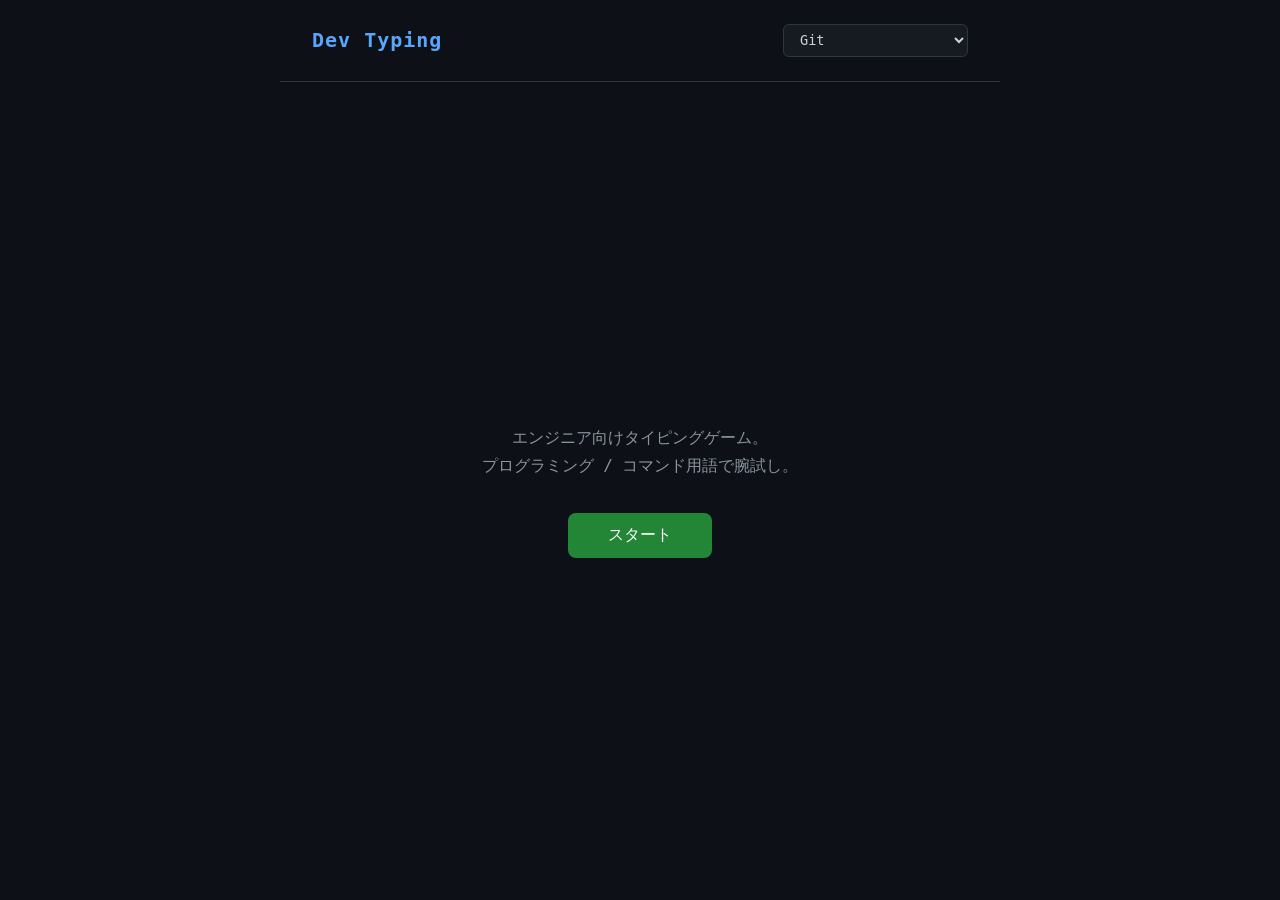
<file: index.html>
<!DOCTYPE html>
<!-- HTML文書であることをブラウザに伝える宣言。必ず1行目に書く -->
<html lang="ja">
<!-- lang="ja" → このページが日本語であることを検索エンジンや読み上げソフトに伝える -->

<head>
  <!-- headの中身は画面には表示されない。ページの設定を書く場所 -->

  <!-- 文字コードの指定。UTF-8にしないと日本語が文字化けする -->
  <meta charset="UTF-8">

  <!-- スマホ表示の設定。width=device-width でスマホ幅に合わせる -->
  <meta name="viewport" content="width=device-width, initial-scale=1.0">

  <!-- ブラウザのタブに表示されるタイトル -->
  <title>Dev Typing</title>

  <!-- CSSファイルを読み込む。rel="stylesheet" は必須 -->
  <link rel="stylesheet" href="style.css">
</head>

<body>
  <!-- bodyの中に書いたものが画面に表示される -->

  <!-- ===== ヘッダー：ページ上部の共通エリア ===== -->
  <header>
    <!-- h1 = 一番大きな見出し。ページに1つだけ使うのが基本 -->
    <h1>Dev Typing</h1>

    <!-- select = ドロップダウン選択。id="genre-select" でJSから操作する -->
    <select id="genre-select">
      <!-- option の value がJSに渡される値。表示テキストとは別 -->
      <option value="git">Git</option>
      <option value="linux">Linux</option>
      <option value="java">Java</option>
      <option value="sql">SQL</option>
      <option value="command">コマンド全般</option>
      <option value="programming">JS / プログラミング</option>
    </select>
  </header>

  <!-- ===== スタート画面 ===== -->
  <!-- class="screen active" → CSSで .screen は非表示、.active がついた画面だけ表示される -->
  <!-- id="screen-start" → JSがこの要素を取得してactive切り替えに使う -->
  <div id="screen-start" class="screen active">

    <!-- p = 段落テキスト。<br> で改行 -->
    <p class="description">エンジニア向けタイピングゲーム。<br>プログラミング / コマンド用語で腕試し。</p>

    <!-- button を押すと JS の startGame() が呼ばれる（script.jsで設定） -->
    <button id="btn-start" class="btn-primary">スタート</button>
  </div>

  <!-- ===== プレイ中画面 ===== -->
  <!-- activeクラスがないので最初は非表示。JSがゲーム開始時にactiveを付ける -->
  <div id="screen-play" class="screen">

    <!-- ステータスバー：タイマー・正答数・ミス数を横並びで表示 -->
    <div class="status-bar">
      <!-- span = インライン要素。JSがtextContentで文字を書き換える -->
      <span id="timer">⏱ 60秒</span>
      <span id="correct-count">✓ 0問</span>
      <span id="miss-count">❌ 0</span>
    </div>

    <!-- 問題表示エリア -->
    <div class="word-area">
      <!-- 問題の説明文（「gitのブランチを切り替える」など）。JSが更新する -->
      <div id="word-desc" class="word-desc"></div>

      <!-- 問題の単語本体。JSがtextContentで単語を入れる -->
      <div id="word-display" class="word-target"></div>

      <!-- 入力中の進捗（打った文字=緑、次の文字=青カーソル、残り=グレー）。JSがinnerHTMLで更新 -->
      <div id="word-progress" class="word-progress"></div>
    </div>

    <!-- テキスト入力欄。autocomplete等をoffにしてブラウザの補完・修正機能を無効化 -->
    <input id="type-input" type="text"
      autocomplete="off"
      autocorrect="off"
      autocapitalize="off"
      spellcheck="false"
      placeholder="ここに入力…">

    <!-- 終了ボタン。押すと abortGame() が呼ばれてスタート画面に戻る -->
    <button id="btn-end" class="btn-primary">終了</button>
  </div>

  <!-- ===== リザルト画面 ===== -->
  <div id="screen-result" class="screen">
    <h2>リザルト</h2>

    <!-- 2列グリッドでスコアカードを並べる -->
    <div class="result-grid">
      <!-- 各カード：label（ラベル）とvalue（数値）をspanで分けてCSSでスタイルを当てる -->
      <div class="result-item">
        <span class="label">正答数</span>
        <span id="res-correct" class="value">-</span>
      </div>
      <div class="result-item">
        <span class="label">ミス</span>
        <span id="res-miss" class="value">-</span>
      </div>
      <div class="result-item">
        <span class="label">WPM</span>
        <span id="res-wpm" class="value">-</span>
      </div>
      <div class="result-item">
        <span class="label">正確率</span>
        <span id="res-accuracy" class="value">-</span>
      </div>
    </div>

    <!-- もう一度ボタン。押すと startGame() が呼ばれてスコアリセット＆再スタート -->
    <button id="btn-retry" class="btn-primary">もう一度</button>
  </div>

  <!-- ===== JSファイルの読み込み ===== -->
  <!-- words.js を先に読み込む → script.js から wordList を使えるようにするため -->
  <!-- bodyの末尾に書くのが基本。headに書くとHTMLより先にJSが動いてしまう -->
  <script src="words.js"></script>
  <script src="script.js"></script>
</body>
</html>
</file>
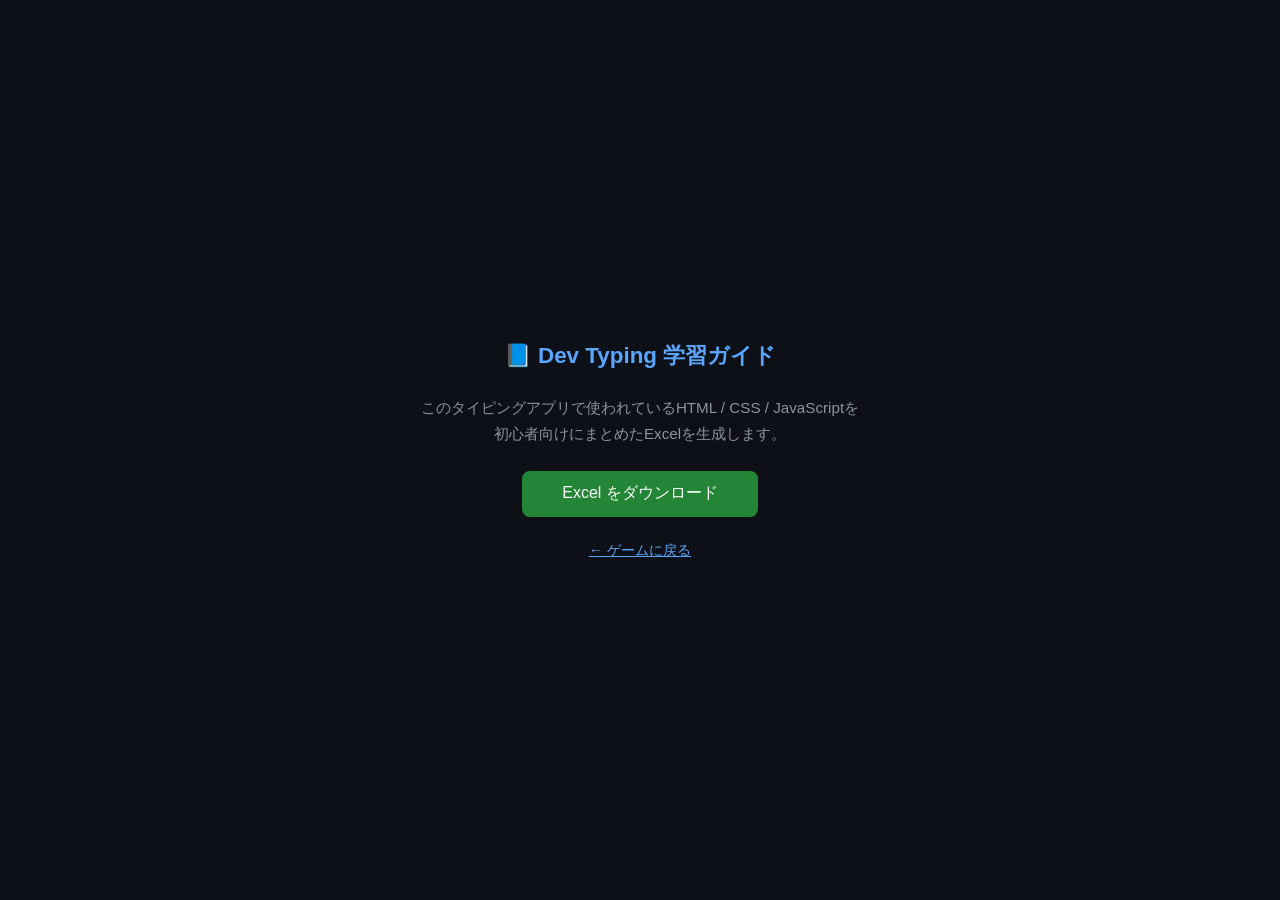
<file: study-guide.html>
<!DOCTYPE html>
<html lang="ja">
<head>
  <meta charset="UTF-8">
  <title>学習ガイド生成 | Dev Typing</title>
  <script src="https://cdn.sheetjs.com/xlsx-latest/package/dist/xlsx.full.min.js"></script>
  <style>
    *, *::before, *::after { box-sizing: border-box; margin: 0; padding: 0; }
    body {
      background: #0d1117;
      color: #c9d1d9;
      font-family: 'Segoe UI', sans-serif;
      min-height: 100vh;
      display: flex;
      flex-direction: column;
      align-items: center;
      justify-content: center;
      gap: 1.5rem;
      padding: 2rem;
    }
    h1 { color: #58a6ff; font-size: 1.4rem; }
    p  { color: #8b949e; font-size: 0.95rem; text-align: center; line-height: 1.7; }
    button {
      background: #238636;
      color: #fff;
      border: none;
      border-radius: 8px;
      padding: 0.8rem 2.5rem;
      font-size: 1rem;
      cursor: pointer;
      transition: opacity 0.15s;
    }
    button:hover { opacity: 0.85; }
    a { color: #58a6ff; font-size: 0.9rem; }
  </style>
</head>
<body>
  <h1>📘 Dev Typing 学習ガイド</h1>
  <p>このタイピングアプリで使われているHTML / CSS / JavaScriptを<br>初心者向けにまとめたExcelを生成します。</p>
  <button onclick="generate()">Excel をダウンロード</button>
  <a href="index.html">← ゲームに戻る</a>

  <script>
  function generate() {
    const wb = XLSX.utils.book_new();

    // ===== 共通ヘルパー =====
    function addSheet(name, data, colWidths) {
      const ws = XLSX.utils.aoa_to_sheet(data);
      ws["!cols"] = colWidths.map(w => ({ wch: w }));
      XLSX.utils.book_append_sheet(wb, ws, name);
    }

    // ===== Sheet1: HTMLタグ =====
    addSheet("1_HTMLタグ", [
      ["Dev Typing で使われているHTMLタグ一覧"],
      [],
      ["タグ", "読み方", "役割", "このプロジェクトでの使用例"],
      ["<!DOCTYPE html>", "ドックタイプ",   "HTML5文書であることを宣言する",             "index.htmlの1行目に必ず書く"],
      ["<html>",          "エイチティーエムエル", "ページ全体を囲む大元のタグ",            "lang=\"ja\" で日本語ページと宣言"],
      ["<head>",          "ヘッド",          "ページの設定情報を書く場所（画面に出ない）", "タイトル・CSSの読み込みを記述"],
      ["<body>",          "ボディ",          "画面に表示される内容をすべて囲む",          "header・div・scriptなどを入れる"],
      ["<header>",        "ヘッダー",        "ページ上部のヘッダーエリア",               "タイトルとジャンル選択を配置"],
      ["<h1> <h2>",       "エイチワン / エイチツー", "見出しテキスト（数字が小さいほど大きい）", "h1=「Dev Typing」 h2=「リザルト」"],
      ["<div>",           "ディブ",          "ブロック要素をグループ化する万能タグ",       "3つの画面（start/play/result）に使用"],
      ["<p>",             "パラグラフ",      "段落テキスト",                             "スタート画面の説明文"],
      ["<button>",        "ボタン",          "クリックできるボタン",                     "スタート・終了・もう一度ボタン"],
      ["<input>",         "インプット",      "テキスト入力欄",                           "タイピングの入力欄（type-input）"],
      ["<select>",        "セレクト",        "ドロップダウンの選択ボックス",              "ジャンル選択（genre-select）"],
      ["<option>",        "オプション",      "<select>の各選択肢",                       "Git / Linux / Java / SQL など"],
      ["<span>",          "スパン",          "インライン要素をグループ化する",            "タイマー・正答数・ミス数の表示"],
      ["<link>",          "リンク",          "外部CSSファイルを読み込む",                "href=\"style.css\""],
      ["<script>",        "スクリプト",      "外部JSファイルを読み込む",                 "src=\"words.js\" src=\"script.js\""],
    ], [22, 24, 36, 38]);

    // ===== Sheet2: HTML属性 =====
    addSheet("2_HTML属性", [
      ["Dev Typing で使われているHTML属性一覧"],
      [],
      ["属性名", "どのタグにつける", "役割", "このプロジェクトの例"],
      ["id",           "ほぼすべて",  "その要素を一意に特定する名前。JSで取得するときに使う",           "id=\"btn-start\"  id=\"timer\""],
      ["class",        "ほぼすべて",  "CSSやJSで複数要素をグループ化する。空白区切りで複数指定可",     "class=\"screen active\""],
      ["src",          "script",      "読み込むJSファイルのパス",                                       "src=\"script.js\""],
      ["href",         "link",        "読み込むCSSファイルのパス",                                      "href=\"style.css\""],
      ["rel",          "link",        "linkタグの関係性。CSSなら必ず stylesheet",                       "rel=\"stylesheet\""],
      ["lang",         "html",        "ページの言語。検索エンジンや読み上げソフトが参照する",            "lang=\"ja\""],
      ["charset",      "meta",        "文字コードの指定。UTF-8が標準",                                  "charset=\"UTF-8\""],
      ["value",        "option",      "選択されたときにJSに渡される値",                                 "value=\"git\"  value=\"sql\""],
      ["type",         "input",       "入力欄の種類を指定する",                                         "type=\"text\"（テキスト入力）"],
      ["placeholder",  "input",       "何も入力していないときに薄く表示されるヒント文",                  "placeholder=\"ここに入力…\""],
      ["autocomplete", "input",       "ブラウザの自動補完を制御する",                                   "autocomplete=\"off\" でオフ"],
      ["autocorrect",  "input",       "iOSの自動修正を無効にする",                                      "autocorrect=\"off\""],
      ["autocapitalize","input",      "iOSの自動大文字化を無効にする",                                  "autocapitalize=\"off\""],
      ["spellcheck",   "input",       "スペルチェックの赤波線を非表示にする",                           "spellcheck=\"false\""],
    ], [18, 20, 44, 38]);

    // ===== Sheet3: CSS基礎 =====
    addSheet("3_CSS基礎", [
      ["Dev Typing で使われているCSS概念一覧"],
      [],
      ["概念", "書き方", "説明", "このプロジェクトの例"],
      ["タグセレクタ",   "body { }",                   "そのタグ名の要素すべてにスタイルを適用",         "body { background: #0d1117 }"],
      ["classセレクタ",  ".screen { }",                ".(ドット)+クラス名の要素にスタイルを適用",       ".screen { display: none }"],
      ["idセレクタ",     "#timer { }",                 "#(ハッシュ)+id名の要素にスタイルを適用",        "#timer { color: var(--yellow) }"],
      ["CSS変数",        "--変数名: 値",               ":root{}に書いて色などを変数として管理できる",    "--green: #3fb950  --blue: #58a6ff"],
      ["var()",          "color: var(--green)",         "CSS変数を参照して値を使う",                      "color: var(--text-muted)"],
      ["display: flex",  "display: flex",               "子要素を横（または縦）に並べるレイアウト",       "header・status-barの横並び"],
      ["display: grid",  "display: grid",               "格子状に要素を並べるレイアウト",                 "リザルトの2列カード"],
      ["display: none",  "display: none",               "要素を非表示にする",                             "非アクティブな画面を隠す"],
      ["justify-content","justify-content: space-around","flex内の横方向の配置を指定",                    "ステータスバーのアイコン等間隔"],
      ["align-items",    "align-items: center",         "flex内の縦方向の配置を指定",                     "ヘッダーの縦中央揃え"],
      ["border-radius",  "border-radius: 8px",          "角を丸める",                                     "ボタン・カード・入力欄"],
      ["transition",     "transition: opacity 0.15s",   "値の変化をアニメーションにする",                 "ボタンhover時のフェード"],
      ["padding",        "padding: 1rem 2rem",           "要素の内側の余白（上下 左右）",                  "ヘッダー・カードの余白"],
      ["gap",            "gap: 1rem",                   "flex/gridの子要素間のすき間",                    "画面内のパーツ間のすき間"],
      [":hover 擬似クラス","button:hover { }",          "マウスが乗ったときだけ適用されるスタイル",       "ボタンの不透明度を下げる"],
      ["!important的な強さ","class > tag",              "idが最強、次にclass、タグが最弱（詳細度）",       "activeクラスでdisplay:flexを上書き"],
    ], [20, 28, 40, 36]);

    // ===== Sheet4: JS基礎 =====
    addSheet("4_JavaScript基礎", [
      ["Dev Typing で使われているJavaScript基礎"],
      [],
      ["概念", "書き方", "説明", "このプロジェクトの例"],
      ["const",            "const x = 60",               "再代入しない変数。基本これを使う",                      "const GAME_TIME = 60"],
      ["let",              "let x = 0",                  "あとで値が変わる変数",                                  "let state = { ... }"],
      ["オブジェクト",     "{ key: value }",             "複数の値をまとめて1つの変数で管理",                     "state = { timeLeft:60, isPlaying:false }"],
      ["配列",             "[値1, 値2, ...]",             "値を順番に並べたリスト",                                "wordList.git = [ {word:..., desc:...} ]"],
      ["関数定義",         "function 名前() { }",        "処理をまとめて名前をつける。何度でも呼び出せる",         "function startGame() { }"],
      ["関数呼び出し",     "startGame()",                "定義した関数を実行する",                                "btn-startクリック時にstartGame()を呼ぶ"],
      ["if文",             "if (条件) { }",              "条件が true のときだけ処理を実行",                      "if (state.timeLeft <= 0) endGame()"],
      ["if-else文",        "if (条件) { } else { }",     "条件が false のときは else の中を実行",                 "正解 / ミスの分岐"],
      ["for文",            "for (let i=0; i<n; i++)",    "指定した回数だけ繰り返す",                              "単語の文字を1文字ずつ処理"],
      ["アロー関数",       "() => { }",                  "functionの短い書き方。setTimeoutなどによく使う",        "setTimeout(() => ..., 150)"],
      ["テンプレートリテラル","` 文字${変数} `",         "バッククォートで囲み ${} で変数を埋め込む",             "` ⏱ ${state.timeLeft}秒 `"],
      ["三項演算子",       "条件 ? 真の値 : 偽の値",     "if-elseを1行で書ける",                                  "wpm = elapsed>0 ? Math.round(...) : 0"],
      ["Math.random()",    "Math.random()",               "0以上1未満のランダムな小数を返す",                      "ランダムに問題を選ぶ"],
      ["Math.floor()",     "Math.floor(3.9) → 3",        "小数を切り捨てて整数にする",                            "配列のインデックスを整数にする"],
      ["Math.round()",     "Math.round(3.5) → 4",        "小数を四捨五入する",                                    "WPM・正確率の小数を丸める"],
      ["setInterval()",    "setInterval(関数, 1000)",    "指定ミリ秒ごとに関数を繰り返し実行",                    "1秒ごとにtick()でタイマーを減らす"],
      ["clearInterval()",  "clearInterval(id)",           "setIntervalを止める",                                   "ゲーム終了時・中断時に呼ぶ"],
      ["Date.now()",       "Date.now()",                  "現在時刻をミリ秒で取得",                                "ゲーム開始時刻を記録してWPM計算"],
    ], [22, 30, 42, 40]);

    // ===== Sheet5: DOM操作 =====
    addSheet("5_DOM操作（HTML↔JS）", [
      ["DOMとは: JavaScriptからHTMLを操作するための仕組み。idを使って要素を取得し、内容やスタイルを変更できる。"],
      [],
      ["やること", "書き方", "説明", "このプロジェクトの使用箇所"],
      ["要素を取得する",      "document.getElementById(\"id名\")",      "HTMLのid属性でJS側から要素を掴む",               "const elTimer = getElementById(\"timer\")"],
      ["テキストを書き換える","要素.textContent = \"文字\"",            "要素のテキストを変更する（HTMLタグは無効化）",   "elTimer.textContent = `⏱ ${timeLeft}秒`"],
      ["HTMLを書き換える",    "要素.innerHTML = \"<span>...\"",         "要素の内部HTMLごと書き換える（タグも使える）",  "文字を色分けしてinnerHTMLで描画"],
      ["クラスを追加",        "要素.classList.add(\"クラス名\")",       "CSSクラスを追加してスタイルを当てる",           "ミス時 elInput.classList.add(\"miss\")"],
      ["クラスを削除",        "要素.classList.remove(\"クラス名\")",    "CSSクラスを外してスタイルを解除する",           "0.15秒後にclassList.remove(\"miss\")"],
      ["クラスを切り替える",  "要素.classList.toggle(\"名前\", 条件)",  "条件がtrueでadd、falseでremoveを自動で行う",    "画面切り替えにactiveクラスをtoggle"],
      ["入力値を取得",        "inputElement.value",                     "inputタグに入力された現在の文字列を取得",       "const typed = e.target.value"],
      ["入力値をセット",      "inputElement.value = \"\"",              "input欄の内容をJSから変更する",                 "次の問題に移る時に入力欄をクリア"],
      ["フォーカスを当てる",  "要素.focus()",                           "その要素にキーボード入力が来るようにする",      "ゲーム開始時にtype-inputにfocus()"],
    ], [22, 40, 42, 42]);

    // ===== Sheet6: イベント =====
    addSheet("6_イベント（操作→JS）", [
      ["イベントとは: ユーザーの操作（クリック・入力など）をJSで検知して処理を実行する仕組み"],
      [],
      ["イベント名", "いつ発生するか", "書き方", "このプロジェクトの例"],
      ["click",   "要素をクリックした時",            "要素.addEventListener(\"click\", 関数)",   "スタート・終了・もう一度ボタン"],
      ["input",   "input欄の内容が変わった時",       "要素.addEventListener(\"input\", 関数)",   "タイピング入力のリアルタイム判定"],
      ["change",  "selectの選択肢が変わった時",      "要素.addEventListener(\"change\", 関数)",  "ジャンル変更でゲームをリスタート"],
    ], [16, 28, 44, 36]);

    // ===== Sheet7: ボタン→JS対応表 =====
    addSheet("7_操作→関数 対応表", [
      ["ユーザーが何かをしたとき、どのJavaScript関数が呼ばれるかの対応表"],
      [],
      ["ユーザーの操作", "HTMLのid", "イベント", "呼ばれる関数", "関数が何をするか"],
      ["「スタート」ボタンを押す",   "btn-start",   "click",  "startGame()",  "stateを初期化 → 問題を出す → タイマー開始"],
      ["「終了」ボタンを押す",       "btn-end",     "click",  "abortGame()",  "タイマーを止める → スタート画面に戻る"],
      ["「もう一度」ボタンを押す",   "btn-retry",   "click",  "startGame()",  "スタートと同じ。スコアをリセットして再開"],
      ["ジャンルを変更する",         "genre-select","change", "startGame()",  "プレイ中なら即リスタート（中断して新ジャンル開始）"],
      ["文字を入力する",             "type-input",  "input",  "（inputイベント内）", "正誤を判定 → 正解なら次の問題 / ミスなら赤フラッシュ"],
      ["（自動）1秒経過するたび",   "―",           "setInterval", "tick()",   "timeLeftを1減らす → 0になったらendGame()"],
    ], [28, 18, 14, 22, 44]);

    // ===== Sheet8: ファイル構成 =====
    addSheet("8_ファイル構成と役割", [
      ["このプロジェクトのファイル構成"],
      [],
      ["ファイル名", "種類", "役割"],
      ["index.html",       "HTML", "ページの骨格。タグで画面の構造を定義する。どのCSS・JSを読み込むかもここに書く"],
      ["style.css",        "CSS",  "見た目を担当。色・サイズ・レイアウト・アニメーションなど"],
      ["script.js",        "JS",   "動きを担当。ボタンのイベント、ゲームロジック、DOM操作をすべてここに書く"],
      ["words.js",         "JS",   "単語データだけを管理するファイル。wordListオブジェクトをscript.jsから使う"],
      ["study-guide.html", "HTML", "このファイル。学習ガイドのExcelを生成するためだけのページ"],
      [],
      ["なぜファイルを分けるのか"],
      ["役割ごとに分けることで、どこに何が書いてあるかが分かりやすくなる（関心の分離）"],
      ["HTMLが壊れてもCSS・JSは無事、JSのバグを直すときにHTMLを触らなくていい"],
      ["words.jsを分けているのは、単語を追加・編集するときにゲームロジックを誤って壊さないため"],
    ], [22, 8, 68]);

    XLSX.writeFile(wb, "DevTyping_学習ガイド.xlsx");
  }
  </script>
</body>
</html>
</file>
<file: style.css>
/* ===== リセット =====
   すべての要素のデフォルト余白をゼロにする。
   ブラウザごとのデフォルトスタイルのズレをなくすための定番テクニック。
   * はすべての要素に適用、::before / ::after は疑似要素にも適用 */
*, *::before, *::after { box-sizing: border-box; margin: 0; padding: 0; }

/* ===== CSS変数（カラーパレット） =====
   :root に書くとページ全体で使える変数になる。
   色を1か所で管理できるので、テーマ変更が楽になる。
   使うときは var(--変数名) と書く */
:root {
  --bg:         #0d1117; /* ページ背景（ほぼ黒） */
  --surface:    #161b22; /* カード・入力欄の背景（少し明るい黒） */
  --border:     #30363d; /* 枠線の色（グレー） */
  --text:       #c9d1d9; /* メインテキスト（薄白） */
  --text-muted: #8b949e; /* サブテキスト（グレー） */
  --green:      #3fb950; /* 正解・正答数（緑） */
  --red:        #f85149; /* ミス・エラー（赤） */
  --yellow:     #d29922; /* タイマー（黄） */
  --blue:       #58a6ff; /* アクセント・リンク（青） */
  --accent:     #238636; /* ボタン背景（濃い緑） */
}

/* ===== body：ページ全体の基本スタイル ===== */
body {
  background: var(--bg);
  color: var(--text);
  /* モノスペースフォント（等幅）。コードっぽい見た目にするため。
     フォントがなければ次のフォントを試す（フォールバック） */
  font-family: 'Fira Code', 'Cascadia Code', 'Consolas', monospace;
  min-height: 100vh;   /* ビューポートの高さいっぱいに広げる */
  display: flex;       /* 子要素（header・screen）を縦に並べる */
  flex-direction: column;
  align-items: center; /* 横方向を中央揃え */
}

/* ===== ヘッダー ===== */
header {
  width: 100%;
  max-width: 720px;    /* 広すぎないよう最大幅を制限 */
  padding: 1.5rem 2rem;
  display: flex;
  align-items: center;
  justify-content: space-between; /* タイトルとselectを両端に配置 */
  border-bottom: 1px solid var(--border);
}

header h1 {
  font-size: 1.25rem;
  color: var(--blue);
  letter-spacing: 0.05em; /* 文字間隔を少し広げてタイトルらしく */
}

/* ジャンル選択ドロップダウン */
#genre-select {
  background: var(--surface);
  color: var(--text);
  border: 1px solid var(--border);
  border-radius: 6px;
  padding: 0.4rem 0.75rem;
  font-family: inherit; /* bodyのフォントを引き継ぐ */
  font-size: 0.85rem;
  cursor: pointer;      /* マウスをポインターに変える */
}

/* ===== 画面切り替えの仕組み =====
   .screen は全部 display:none で非表示にしておく。
   JSが .active クラスを追加した画面だけ display:flex で表示される。
   これで「画面の切り替え」を実現している */
.screen {
  display: none;       /* デフォルトは非表示 */
  flex-direction: column;
  align-items: center;
  justify-content: center;
  width: 100%;
  max-width: 720px;
  padding: 3rem 2rem;
  gap: 2rem;           /* 子要素の間のすき間 */
  flex: 1;             /* 残りの高さを全部使う（縦中央揃えのため） */
}
/* .active がついた .screen だけ表示する */
.screen.active { display: flex; }

/* ===== スタート画面 ===== */
.description {
  color: var(--text-muted);
  text-align: center;
  line-height: 1.8; /* 行間を広げて読みやすく */
}

/* 共通ボタンスタイル（スタート・終了・もう一度で使い回す） */
.btn-primary {
  background: var(--accent);
  color: #fff;
  border: none;
  border-radius: 8px;
  padding: 0.75rem 2.5rem;
  font-family: inherit;
  font-size: 1rem;
  cursor: pointer;
  transition: opacity 0.15s; /* hover時の不透明度変化をなめらかにする */
}
/* :hover → マウスが乗ったときだけ適用される */
.btn-primary:hover { opacity: 0.85; }

/* ===== プレイ中画面 ===== */

/* ステータスバー（タイマー・正答数・ミス数の横並びエリア） */
.status-bar {
  width: 100%;
  display: flex;
  justify-content: space-around; /* 3つを等間隔に並べる */
  background: var(--surface);
  border: 1px solid var(--border);
  border-radius: 8px;
  padding: 0.75rem 1rem;
  font-size: 1rem;
}

/* 各ステータスの色。idセレクタで個別に色を指定 */
#timer        { color: var(--yellow); }
#correct-count { color: var(--green); }
#miss-count   { color: var(--red); }

/* 問題表示エリア全体 */
.word-area {
  width: 100%;
  background: var(--surface);
  border: 1px solid var(--border);
  border-radius: 12px;
  padding: 2rem 2rem 2.5rem;
  text-align: center;
  min-height: 200px;
  display: flex;
  flex-direction: column;
  align-items: center;
  justify-content: center;
  gap: 1rem;
}

/* 問題の説明文バッジ（「リポジトリを新規作成する」など） */
.word-desc {
  font-size: 0.9rem;
  color: var(--blue);
  /* rgba() = 色 + 透明度。ここでは青を8%の透明度で背景に使用 */
  background: rgba(88, 166, 255, 0.08);
  border: 1px solid rgba(88, 166, 255, 0.2);
  border-radius: 6px;
  padding: 0.35rem 0.9rem;
  min-height: 1.6rem;
  letter-spacing: 0.02em;
}

/* 問題の単語本体（薄いグレーで表示） */
.word-target {
  font-size: 2.5rem;
  letter-spacing: 0.08em;
  color: var(--text-muted);
}

/* 入力中の進捗表示（文字を1文字ずつ色分けする） */
.word-progress {
  font-size: 2.5rem;
  letter-spacing: 0.08em;
  min-height: 3rem;
}

/* 正しく打った文字 → 緑 */
.word-progress .correct { color: var(--green); }
/* 次に打つ文字（カーソル位置）→ 青い下線 */
.word-progress .cursor  { color: var(--text); border-bottom: 3px solid var(--blue); }
/* まだ打っていない文字 → グレー */
.word-progress .pending { color: var(--text-muted); }

/* テキスト入力欄 */
#type-input {
  width: 100%;
  background: var(--surface);
  color: var(--text);
  border: 1px solid var(--border);
  border-radius: 8px;
  padding: 0.75rem 1rem;
  font-family: inherit;
  font-size: 1.1rem;
  outline: none;              /* フォーカス時のブラウザデフォルト枠線を消す */
  transition: border-color 0.15s;
}
/* フォーカス中（入力中）は枠線を青にする */
#type-input:focus { border-color: var(--blue); }
/* JSが .miss クラスを付けたとき（ミスタイプ時）枠線を赤にする */
#type-input.miss  { border-color: var(--red); }

/* ===== リザルト画面 ===== */
#screen-result h2 {
  font-size: 1.5rem;
  color: var(--blue);
}

/* 2列グリッドでスコアカードを並べる */
.result-grid {
  display: grid;
  grid-template-columns: 1fr 1fr; /* 2列、各列が同じ幅 */
  gap: 1rem;
  width: 100%;
}

/* 各スコアカード */
.result-item {
  background: var(--surface);
  border: 1px solid var(--border);
  border-radius: 10px;
  padding: 1.25rem;
  display: flex;
  flex-direction: column; /* ラベルと数値を縦に並べる */
  align-items: center;
  gap: 0.5rem;
}

/* カードのラベル（小さめのグレー文字） */
.result-item .label { font-size: 0.85rem; color: var(--text-muted); }
/* カードの数値（大きめの緑文字） */
.result-item .value { font-size: 2rem; color: var(--green); }
</file>
